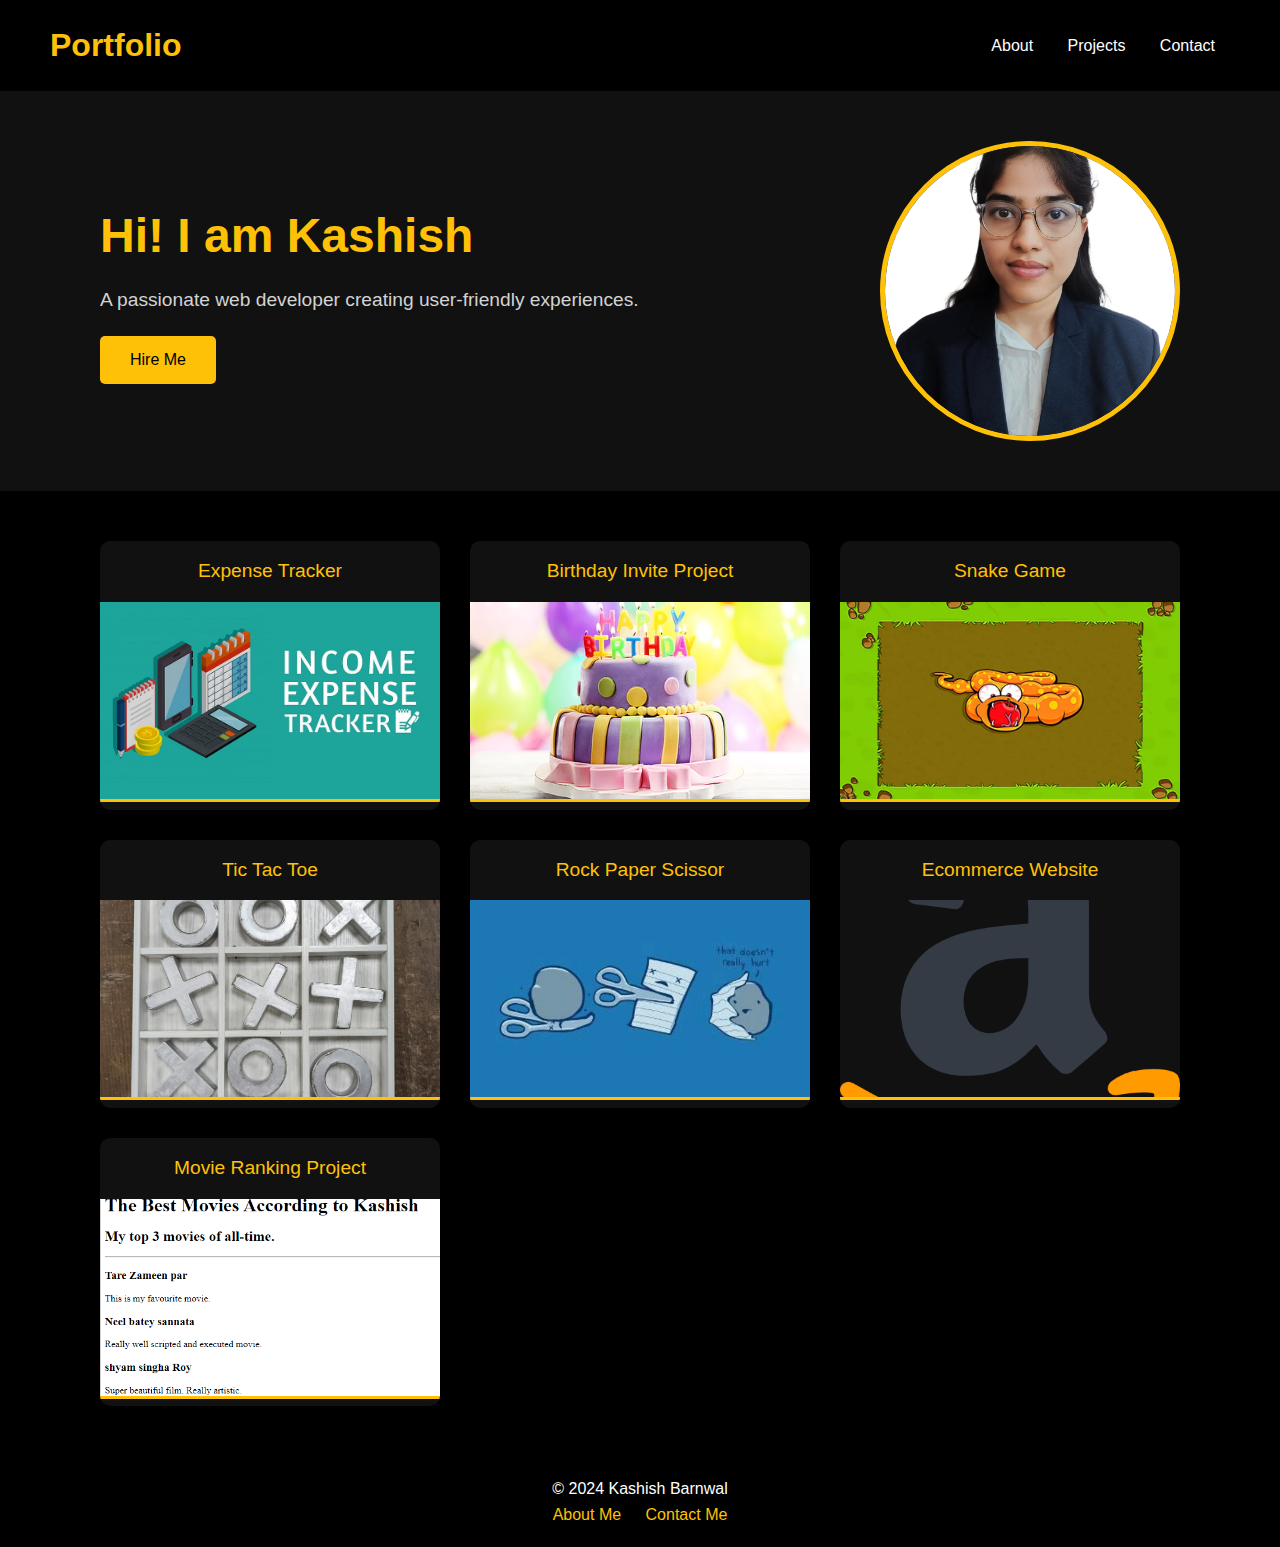
<file: Portfolio-main/index.html>
<!DOCTYPE html>
<html lang="en">
  <head>
    <meta charset="UTF-8" />
    <meta name="viewport" content="width=device-width, initial-scale=1.0" />
    <title>Kashish's Portfolio</title>
    <style>
      /* General reset */
      * {
        margin: 0;
        padding: 0;
        box-sizing: border-box;
      }

      body {
        font-family: "Arial", sans-serif;
        background-color: #000; /* Dark background */
        color: #fff;
        margin: 0;
        line-height: 1.6;
      }

      /* Header Styling */
      header {
        display: flex;
        justify-content: space-between;
        align-items: center;
        padding: 20px 50px;
        background-color: #000; /* Dark header background */
      }

      header h1 {
        font-size: 2rem;
        color: #ffc107; /* Highlighted color */
      }

      header nav a {
        color: #fff;
        text-decoration: none;
        margin: 0 15px;
        font-size: 1rem;
        transition: color 0.3s;
      }

      header nav a:hover {
        color: #ffc107; /* Highlight link on hover */
      }

      /* Hero Section */
      .hero {
        display: flex;
        align-items: center;
        justify-content: space-between;
        padding: 50px 100px;
        background-color: #111; /* Slightly lighter dark background */
      }

      .hero .content {
        max-width: 50%;
      }

      .hero h1 {
        font-size: 3rem;
        margin-bottom: 10px;
        color: #ffc107;
      }

      .hero p {
        font-size: 1.2rem;
        color: #d3d3d3;
        margin-bottom: 20px;
      }

      .hero button {
        padding: 15px 30px;
        background-color: #ffc107;
        color: #000;
        border: none;
        border-radius: 5px;
        font-size: 1rem;
        cursor: pointer;
        transition: background-color 0.3s;
      }

      .hero button:hover {
        background-color: #e0a800;
      }

      .hero img {
        width: 300px;
        height: 300px;
        border-radius: 50%; /* Circular profile image */
        object-fit: cover;
        border: 5px solid #ffc107;
      }

      /* Projects Section */
      .projects {
        padding: 50px 100px;
        display: grid;
        grid-template-columns: repeat(auto-fit, minmax(300px, 1fr));
        gap: 30px;
      }

      .projects .project-card {
        background-color: #111; /* Slightly lighter dark */
        border-radius: 10px;
        overflow: hidden;
        text-align: center;
        transition: transform 0.3s;
      }

      .projects .project-card:hover {
        transform: translateY(-10px);
      }

      .projects img {
        width: 100%;
        height: 200px;
        object-fit: cover;
        border-bottom: 3px solid #ffc107;
      }

      .projects a {
        display: block;
        text-decoration: none;
        font-size: 1.2rem;
        color: #ffc107;
        padding: 15px 0;
      }

      .projects a:hover {
        color: #fff;
      }

      /* Footer */
      footer {
        text-align: center;
        padding: 20px;
        background-color: #000;
        color: #fff;
      }

      footer a {
        color: #ffc107;
        text-decoration: none;
        margin: 0 10px;
        font-size: 1rem;
      }

      footer a:hover {
        color: #fff;
      }
    </style>
  </head>

  <body>
    <!-- Header -->
    <header>
      <h1>Portfolio</h1>
      <nav>
        <a href="#about">About</a>
        <a href="#projects">Projects</a>
        <a href="#contact">Contact</a>
      </nav>
    </header>

    <!-- Hero Section -->
    <section class="hero">
      <div class="content">
        <h1>Hi! I am Kashish</h1>
        <p>A passionate web developer creating user-friendly experiences.</p>
        <button>Hire Me</button>
      </div>
      <img src="./assets/images/Profile.jpg" alt="Profile Picture" />
    </section>

    <!-- Projects Section -->
    <section class="projects" id="projects">
      <div class="project-card">
        <a href="https://barnwalkashish.github.io/ExpenseTracker/"
          >Expense Tracker</a
        >
        <img src="./assets/images/expense-tracker.jpg" alt="Expense Tracker" />
      </div>
      <div class="project-card">
        <a href="./public/birthday-invite.html">Birthday Invite Project</a>
        <img
          src="./assets/images/birthday-cake.jpeg"
          alt="Birthday Invite Project"
        />
      </div>
      <div class="project-card">
        <a href="https://barnwalkashish.github.io/SnakeGame/">Snake Game</a>
        <img src="./assets/images/snake.jpg" alt="Snake Game" />
      </div>
      <div class="project-card">
        <a href="https://barnwalkashish.github.io/TicTacToe/">Tic Tac Toe</a>
        <img src="./assets/images/TicTacToe.jpg" alt="Tic Tac Toe" />
      </div>
      <div class="project-card">
        <a href="https://barnwalkashish.github.io/RPS/">Rock Paper Scissor</a>
        <img src="./assets/images/Funny Puns.jpg" alt="Rock Paper Scissor" />
      </div>
      <div class="project-card">
        <a href="https://barnwalkashish.github.io/EComWeb/"
          >Ecommerce Website</a
        >
        <img src="./assets/images/Amazon_icon.png" alt="Ecommerce Website" />
      </div>
      <div class="project-card">
        <a href="./public/movie-ranking.html">Movie Ranking Project</a>
        <img
          src="./assets/images/movie-ranking.png"
          alt="Movie Ranking Project"
        />
      </div>
    </section>

    <!-- Footer -->
    <footer>
      <p>&copy; 2024 Kashish Barnwal</p>
      <a href="#about">About Me</a>
      <a href="#contact">Contact Me</a>
    </footer>
  </body>
</html>
</file>
